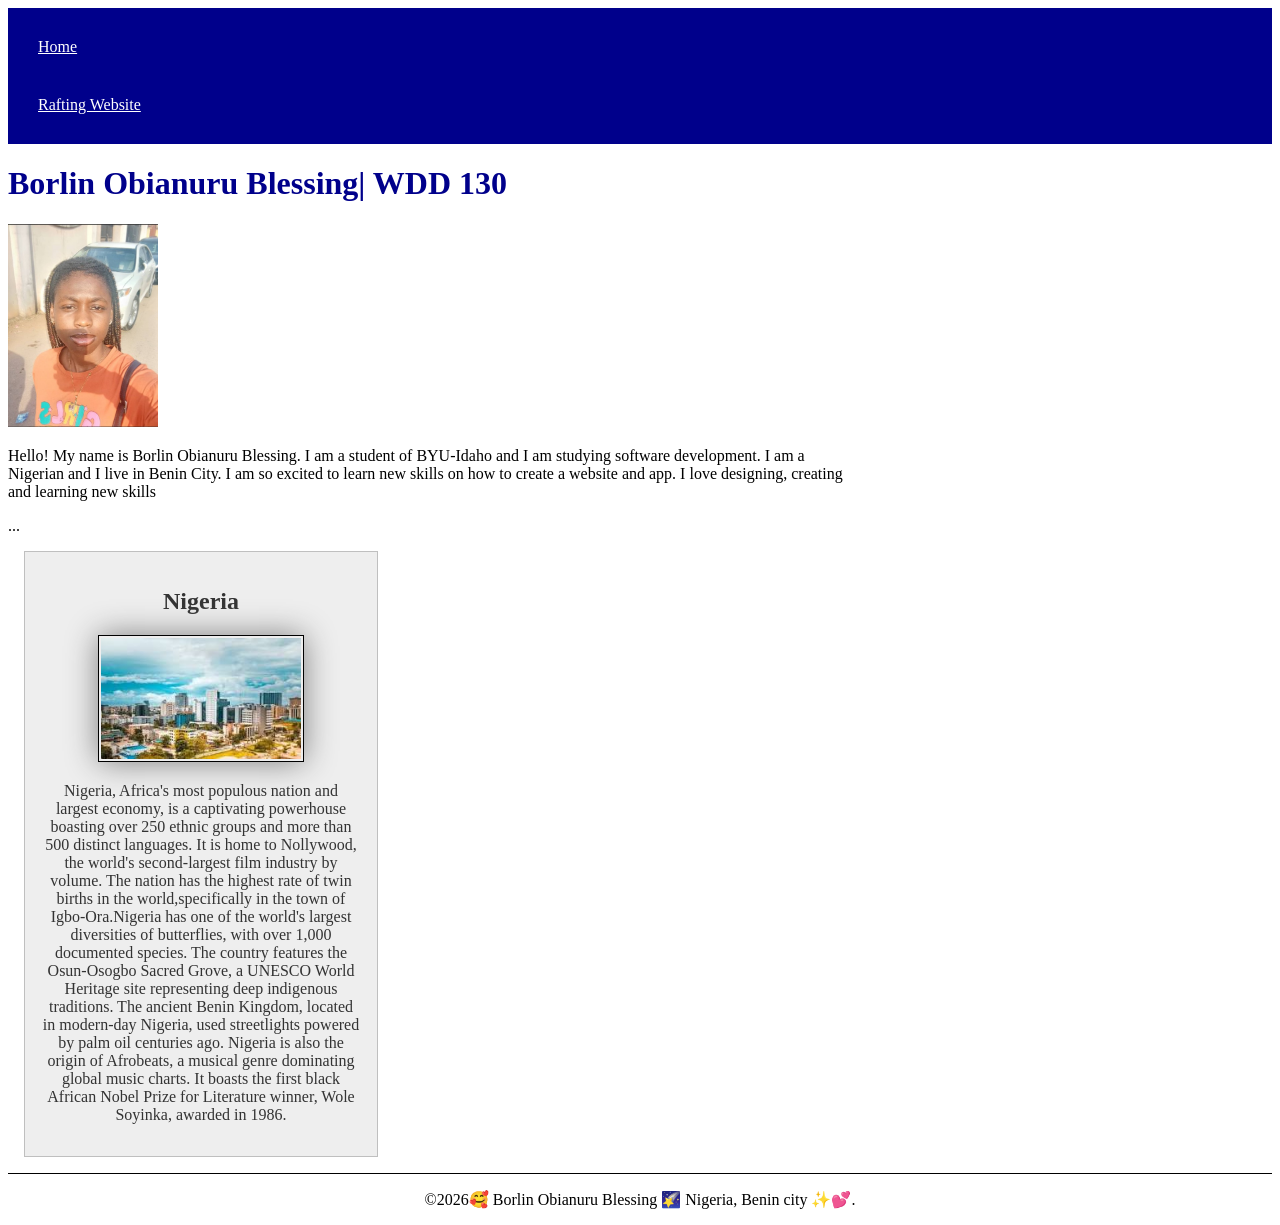
<file: index.html>
<!DOCTYPE html>
<html lang="en-US">

<head>
    <meta charset="utf-8">
    <meta name="viewport" content="width=device-width,initial-scale=1.0">
    <title>Borlin Obianuru Blessing| WDD 130</title>
    <meta name="description" content="Borlin Obianuru Blessing| WDD 130| BYU-Idaho Coding Classes">
    <meta name="author" content=" Borlin Obianuru Blessing">

    <link rel="stylesheet" href="styles/styles.css">

</head>

<body>
    <header>
        <nav>
            <a href="#">Home</a>
            <a href="wwr/">Rafting Website</a>
        </nav>
    </header>
    <main>
        <h1>Borlin Obianuru Blessing| WDD 130</h1>
        <img src="images/profile.jpg" alt="Hello, my name is Borlin Obianuru Blessing" width="200">
        <p>Hello! My name is Borlin Obianuru Blessing. I am a student of BYU-Idaho and I am
            studying
            software development. I am a Nigerian and I live in Benin City.
            I am so excited to learn new skills on how to create a website and app. I
            love designing, creating and learning new skills </p>
        ...
    </main>
    <aside>
        <h2> Nigeria </h2>
        <img src="week02/images/nigeria.jpg" alt="nigeria landscape">
        <p>Nigeria, Africa's most populous nation and largest economy, is a captivating powerhouse
            boasting over 250 ethnic groups and more than 500 distinct languages. It is home to
            Nollywood,
            the world's second-largest film industry by volume. The nation has the highest rate of
            twin births
            in the world,specifically in the town of Igbo-Ora.Nigeria has one of the world's largest
            diversities
            of butterflies, with over 1,000 documented species. The country features the Osun-Osogbo
            Sacred Grove,
            a UNESCO World Heritage site representing deep indigenous traditions. The ancient Benin
            Kingdom, located in modern-day Nigeria, used streetlights powered by palm oil centuries
            ago.
            Nigeria is also the origin of Afrobeats, a musical genre dominating global music charts.
            It boasts the
            first black African Nobel Prize for Literature winner, Wole Soyinka, awarded in 1986.
        </p>
    </aside>
    <footer>
        <p>©2026🥰 Borlin Obianuru Blessing 🌠 Nigeria, Benin city ✨💕.</p>
    </footer>


</body>

</html>
</file>
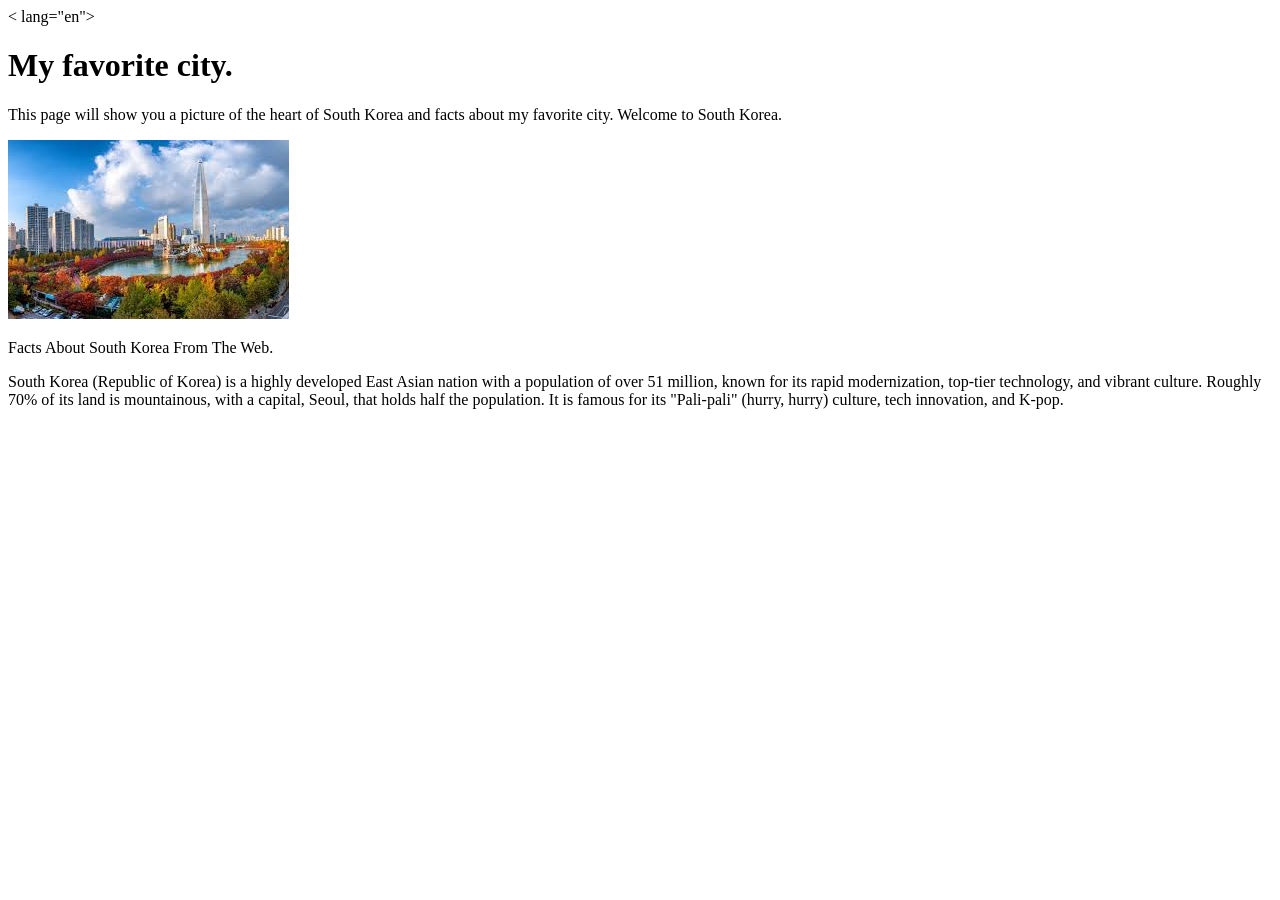
<file: week01/favorite-city.html>
<!DOCTYPE html>
< lang="en">

    <head>
        <meta charset="UTF-8">
        <meta name="viewport" content="width=device-width, initial-scale=1.0">
        <title>WDD 130 |My favourite city.</title>
    </head>

    </body>
    <h1>My favorite city.</h1>
    <p>This page will show you a picture of the heart of South Korea and facts about my favorite
        city.
        Welcome to South Korea. </p>

    <img src="images/my-favorite-city-image.jpg" alt=" The Heart of South Korea.">
    <p> Facts About South Korea From The Web. </p>
    <p> South Korea (Republic of Korea) is a highly developed East Asian nation with a
        population of
        over 51 million, known for its rapid modernization, top-tier technology, and vibrant
        culture.
        Roughly 70% of its land is mountainous, with a capital, Seoul, that holds half the
        population. It is famous
        for its "Pali-pali" (hurry, hurry) culture, tech innovation, and K-pop. </p>

    </body>

    </html>
</file>
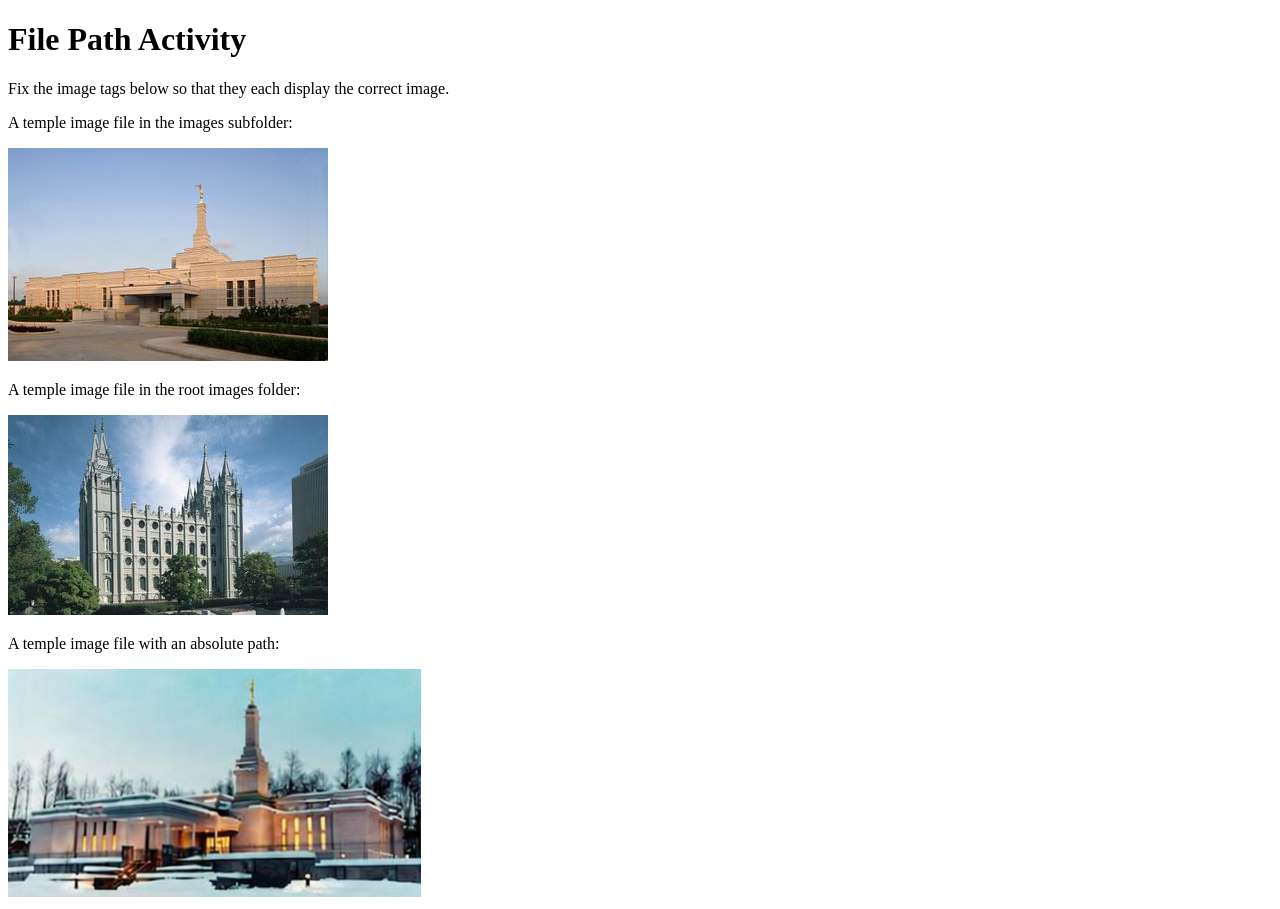
<file: week01/file-paths.html>
<!DOCTYPE html>
<html lang="en">

<head>
    <meta charset="UTF-8">
    <meta name="viewport" content="width=device-width, initial-scale=1.0">
    <title>File Path Activity</title>
</head>

<body>
    <h1>File Path Activity</h1>
    <p>Fix the image tags below so that they each display the correct image.</p>

    <p>A temple image file in the images subfolder:</p>
    <img src="images/aba-nigeria-temple.jpeg" alt="The Aba Nigeria Temple">

    <p>A temple image file in the root images folder:</p>
    <img src="../../../images/salt-lake-temple.jpg" alt="The Salt Lake Temple">

    <p>A temple image file with an absolute path:</p>
    <img src="/image/anchorage-temple-lds-253274-wallpaper.jpg" alt="The Anchorage Alaska Temple">


</body>

</html>
</file>
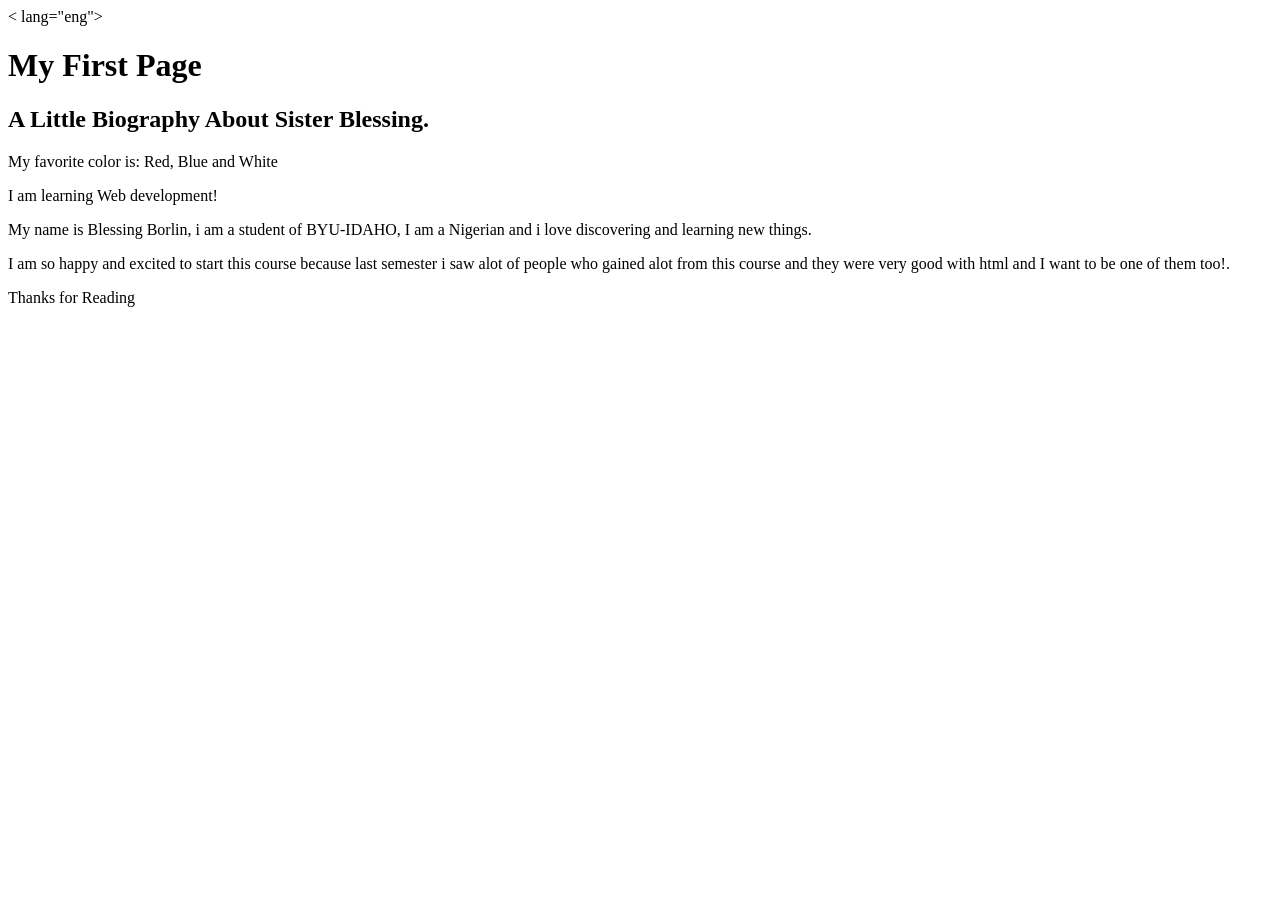
<file: week01/first-page.html>
<!DOCTYPE html>
< lang="eng">

    <head>
        <meta charset="UTF-8">
        <meta name="viewport" content="width=device-width, initial-scale=1.0">
        <title>My First Page</title>
    </head>

    <body>
        <h1>My First Page</h1>
        <h2> A Little Biography About Sister Blessing. </h2>
        <p> My favorite color is: Red, Blue and White </p>
        <p>I am learning Web development! </p>
        <p>My name is Blessing Borlin, i am a student of BYU-IDAHO, I am a Nigerian and i love
            discovering and learning new things.</p>
    </body>
    <p> I am so happy and excited to start this course because last semester i saw alot of people
        who gained alot from this course and they were very good with html and I want to be one of
        them
        too!.</p>

    <p> Thanks for Reading</p>

    </html>
</file>
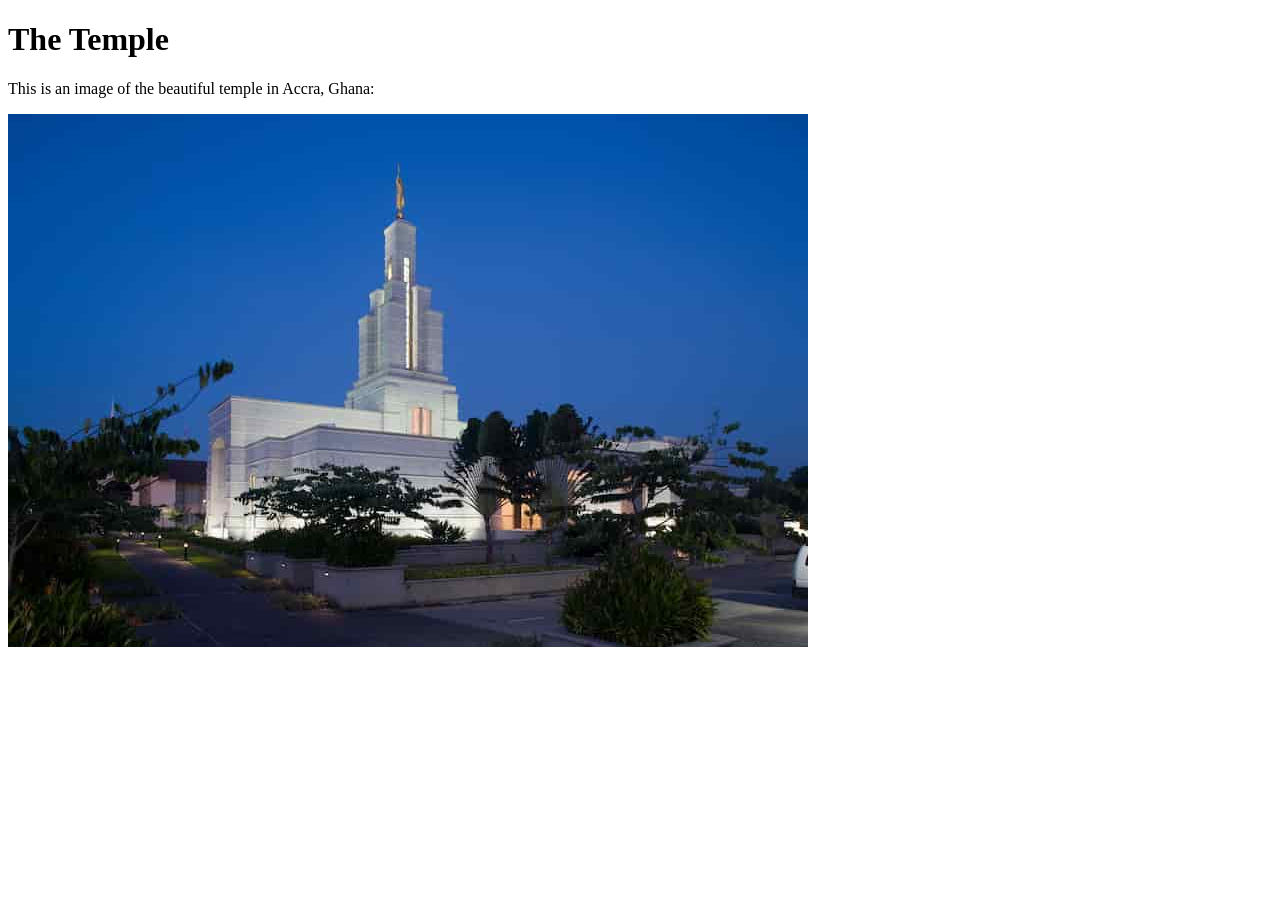
<file: week01/images-solution.html>
<!DOCTYPE html>
<html lang="en">

<head>
    <meta charset="UTF-8">
    <meta name="viewport" content="width=device-width, initial-scale=1.0">
    <title>Temple Image</title>
</head>

<body>
    <h1>The Temple</h1>
    <p>This is an image of the beautiful temple in Accra, Ghana:</p>
    <img src="images/temple-small.jpeg" alt="The Accra Ghana Temple">

</body>

</html>
</file>
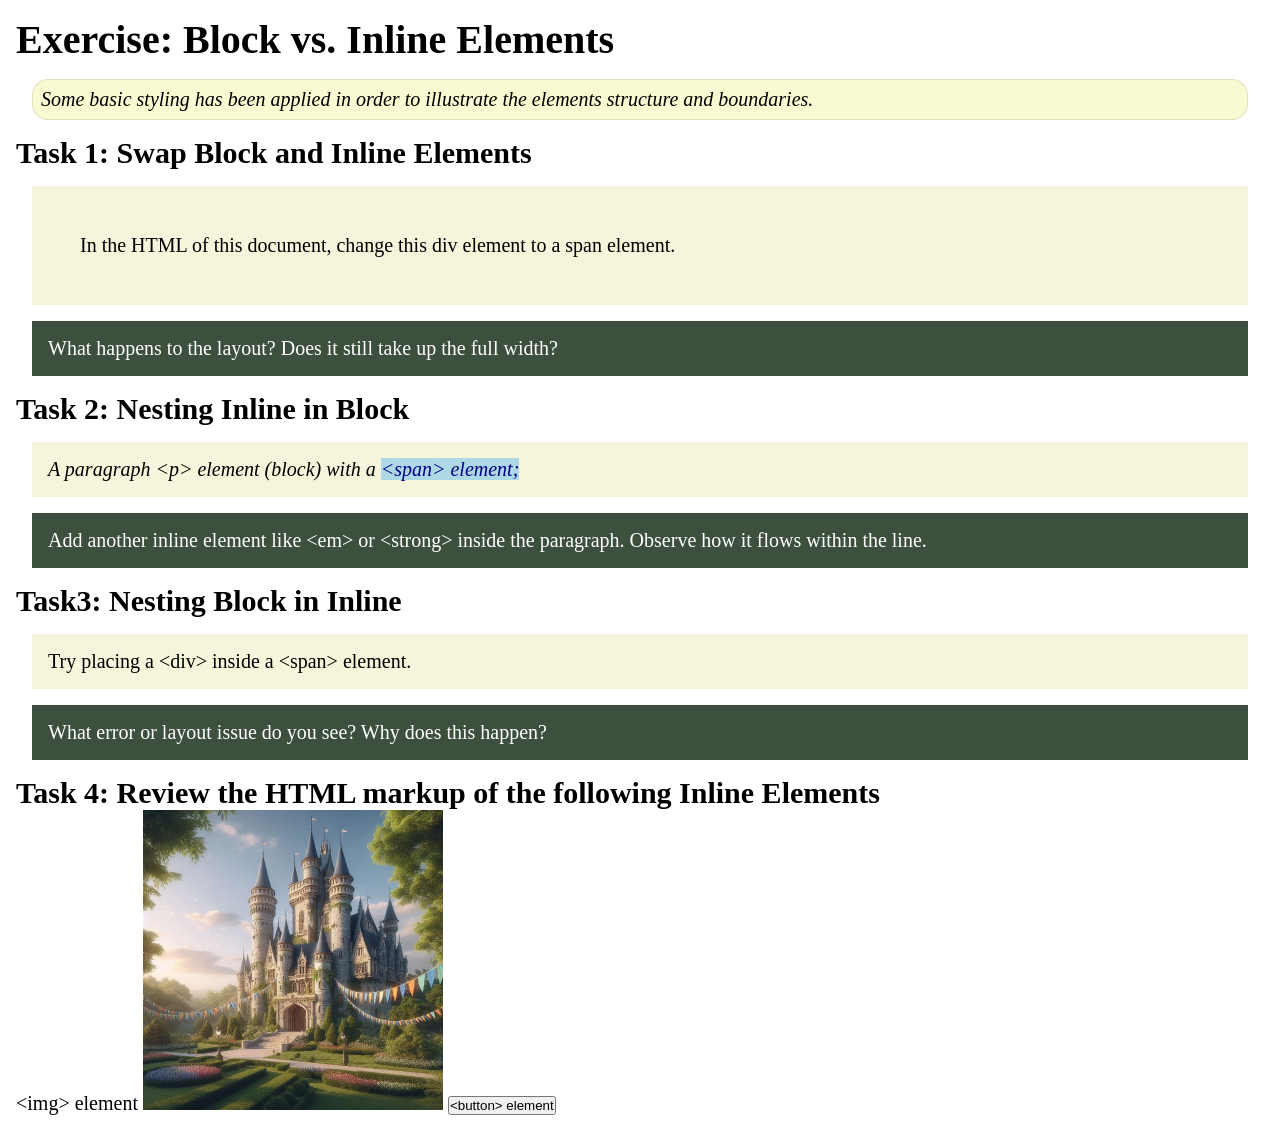
<file: week02/block-vs-inline.html>
<!DOCTYPE html>
<html lang="en">

<head>
    <meta charset="UTF-8">
    <meta name="viewport" content="width=device-width, initial-scale=1.0">
    <title>Exercise: Block vs. Inline Elements</title>
    <link rel="stylesheet" href="styles/block-vs-inline.css">
</head>

<body>
    <h1>Exercise: Block vs. Inline Elements</h1>
    <p class="note">Some basic styling has been applied in order to illustrate the elements
        structure and
        boundaries.</p>

    <h2>Task 1: Swap Block and Inline Elements</h2>
    <div>
        <div>In the HTML of this document, change this div element to a span element.</div>
    </div>

    <p class="question">What happens to the layout? Does it still take up the full width?</p>

    <h2>Task 2: Nesting Inline in Block</h2>
    <p> <em> A paragraph &lt;p&gt; element (block) with a <span>&lt;span&gt;
                element;</span></em></p>
    <p class="question">Add another inline element like &lt;em&gt; or &lt;strong&gt; inside the
        paragraph. Observe
        how it flows within the line.</p>

    <h2>Task3: Nesting Block in Inline</h2>
    <div>Try placing a &lt;div&gt; inside a &lt;span&gt; element.</div>
    <p class="question">What error or layout issue do you see? Why does this happen?</p>


    <h2>Task 4: Review the HTML markup of the following Inline Elements</h2>
    &lt;img&gt; element
    <img src="images/castle.webp" alt="placeholder image (images are inline)" width="300"
      height="300" href="https://churchofjesuschrist.org">
    <button type="button">&lt;button&gt; element</button>
    </main>
</body>

</html>
</file>
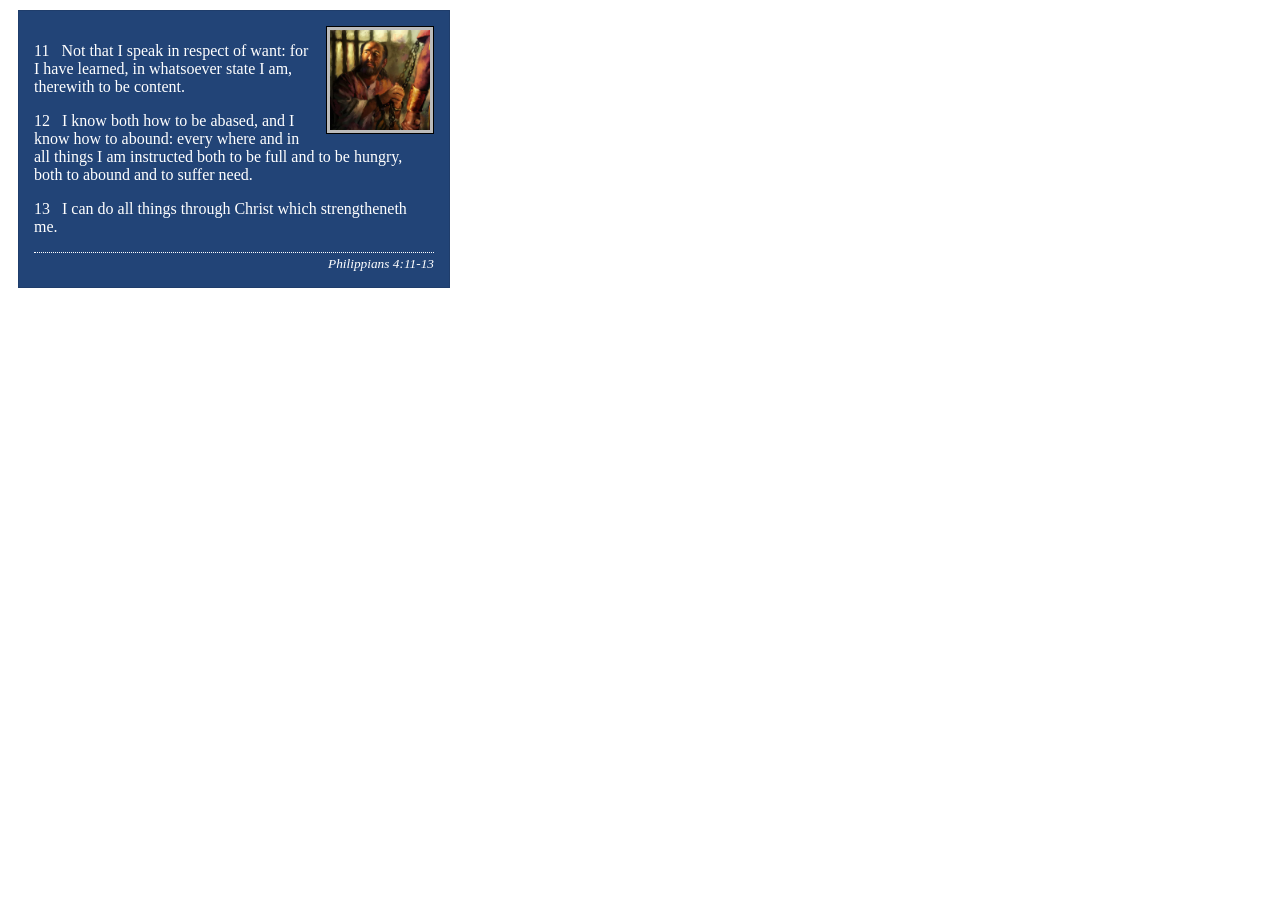
<file: week02/box-model-solution.html>
<!DOCTYPE html>
<html lang="en">
<head>
    <meta charset="UTF-8">
    <meta name="viewport" content="width=device-width, initial-scale=1.0">
    <title>Box Model Activity</title>
    <link rel="stylesheet" href="styles/box-model-solution.css">
</head>
<body>
    <main>
        <div class="callout">
            <img src="images/apostle-paul-imprisoned.webp" alt="Paul the Apostle - Imprisoned in Rome" width="200" height="200">
            <blockquote>
                <p>11 &nbsp; Not that I speak in respect of want: for I have learned, in whatsoever state I am, therewith to be content.</p>
                <p>12 &nbsp; I know both how to be abased, and I know how to abound: every where and in all things I am instructed both to be full and to be hungry, both to abound and to suffer need.</p>
                <p>13 &nbsp; I can do all things through Christ which strengtheneth me.</p>
            </blockquote>
            <cite>Philippians 4:11-13</cite>
        </div>
    </main>
</body>
</html>
</file>
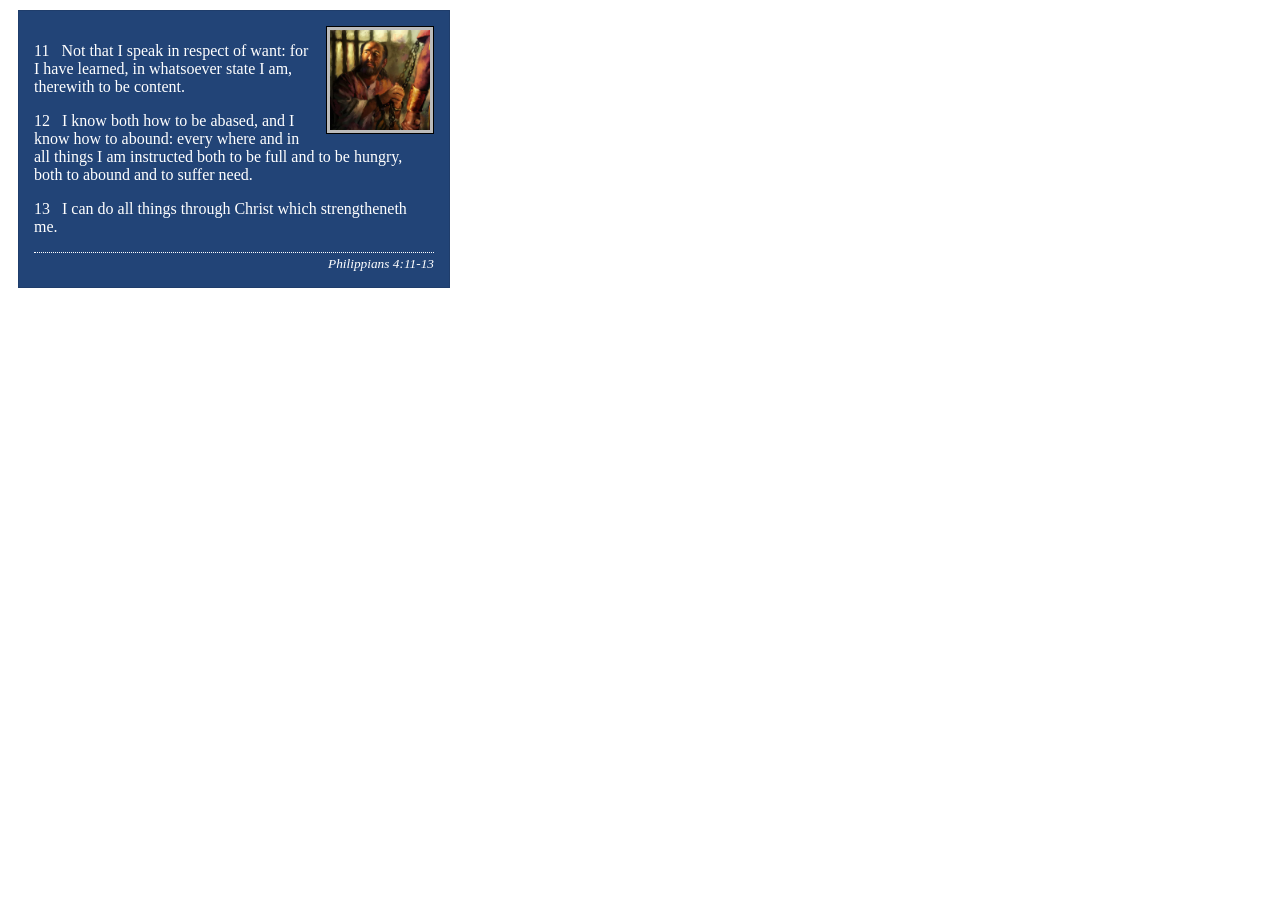
<file: week02/box-model.html>
<!DOCTYPE html>
<html lang="en">

<head>
    <meta charset="UTF-8">
    <meta name="viewport" content="width=device-width, initial-scale=1.0">
    <title>Box Model Activity</title>
    <link rel="stylesheet" href="styles/box-model.css">
</head>

<body>
    <main>
        <div class="callout">
            <img src="images/apostle-paul-imprisoned.webp"
              alt="Paul the Apostle - Imprisoned in Rome" width="200" height="200">
            <blockquote>
                <p>11 &nbsp; Not that I speak in respect of want: for I have learned, in whatsoever
                    state I am, therewith to be content.</p>
                <p>12 &nbsp; I know both how to be abased, and I know how to abound: every where and
                    in all things I am instructed both to be full and to be hungry, both to abound
                    and to suffer need.</p>
                <p>13 &nbsp; I can do all things through Christ which strengtheneth me.</p>
            </blockquote>
            <cite>Philippians 4:11-13</cite>
        </div>
    </main>
</body>

</html>
</file>
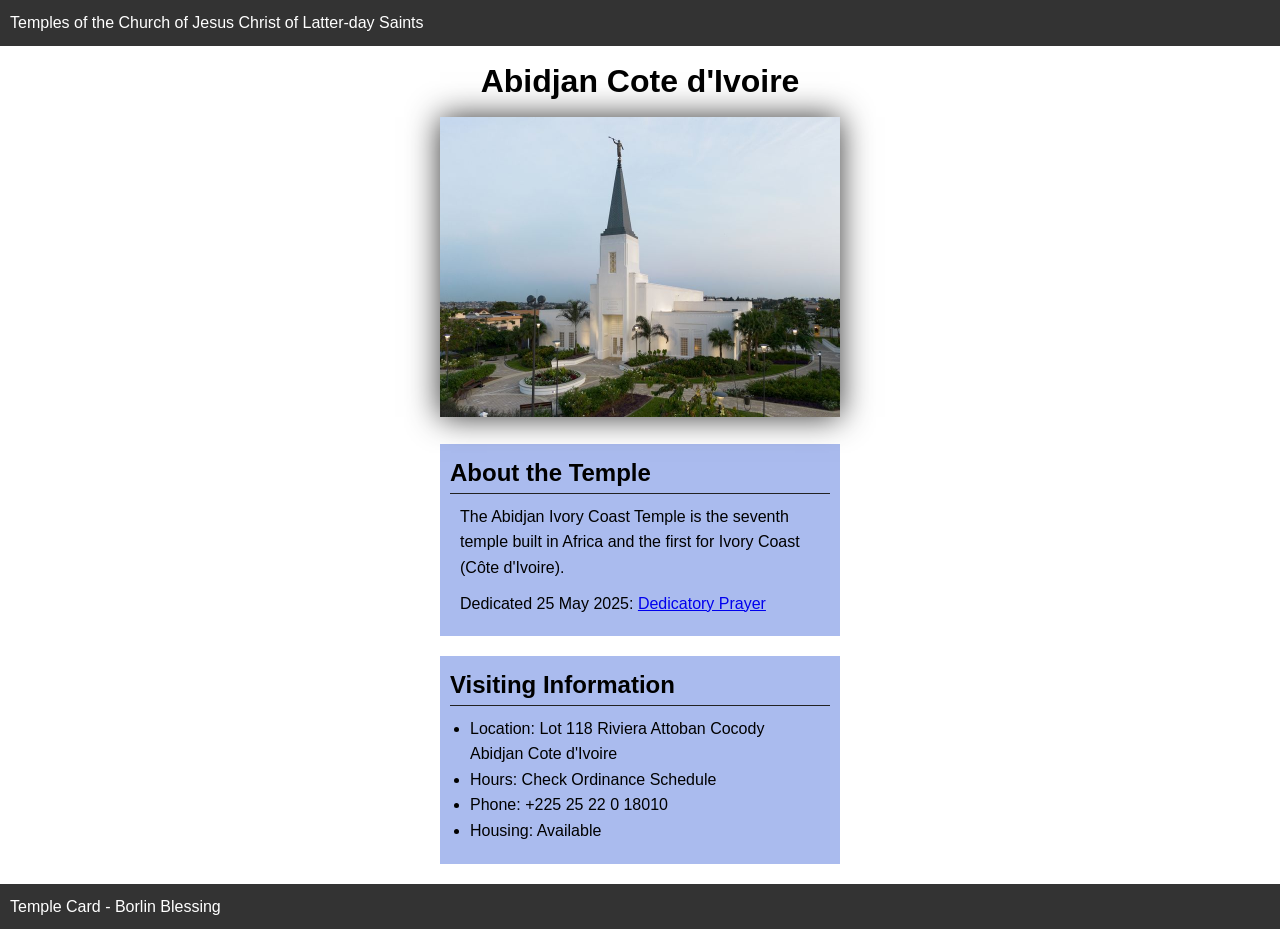
<file: week02/temple.html>
<!DOCTYPE html>
<html lang="en">

<head>
    <meta charset="UTF-8">
    <meta name="viewport" content="width=device-width, initial-scale=1.0">
    <title>Temple Card - Abidjan Cote d'Ivoire</title>
    <link rel="stylesheet" href="styles/temple.css">
</head>

<body>
    <header>
        <p>Temples of the Church of Jesus Christ of Latter-day Saints</p>
    </header>
    <main>
        <h1>Abidjan Cote d'Ivoire</h1>
        <picture>
            <img src=" images/abidjan-ivory-coast.jpeg" alt="Abidjan Cote d'Ivoire Temple">
        </picture>
        <section>
            <h2>About the Temple</h2>
            <p>The Abidjan Ivory Coast Temple is the seventh temple built in Africa and the first
                for Ivory Coast (Côte
                d'Ivoire).</p>
            <p>Dedicated 25 May 2025: <a
                  href="https://www.churchofjesuschrist.org/temples/dedicatory-prayer/abidjan-ivory-coast-temple/2025-05-25?lang=eng"
                  target="_blank" rel="noopener noreferrer">Dedicatory Prayer</a></p>
        </section>
        <section>
            <h2>Visiting Information</h2>
            <ul>
                <li>Location: Lot 118 Riviera Attoban Cocody Abidjan Cote d'Ivoire</li>
                <li>Hours: Check Ordinance Schedule</li>
                <li>Phone: +225 25 22 0 18010</li>
                <li>Housing: Available</li>
            </ul>
        </section>
    </main>
    <footer>
        <p>Temple Card - Borlin Blessing</p>
    </footer>
</body>

</html>
</file>
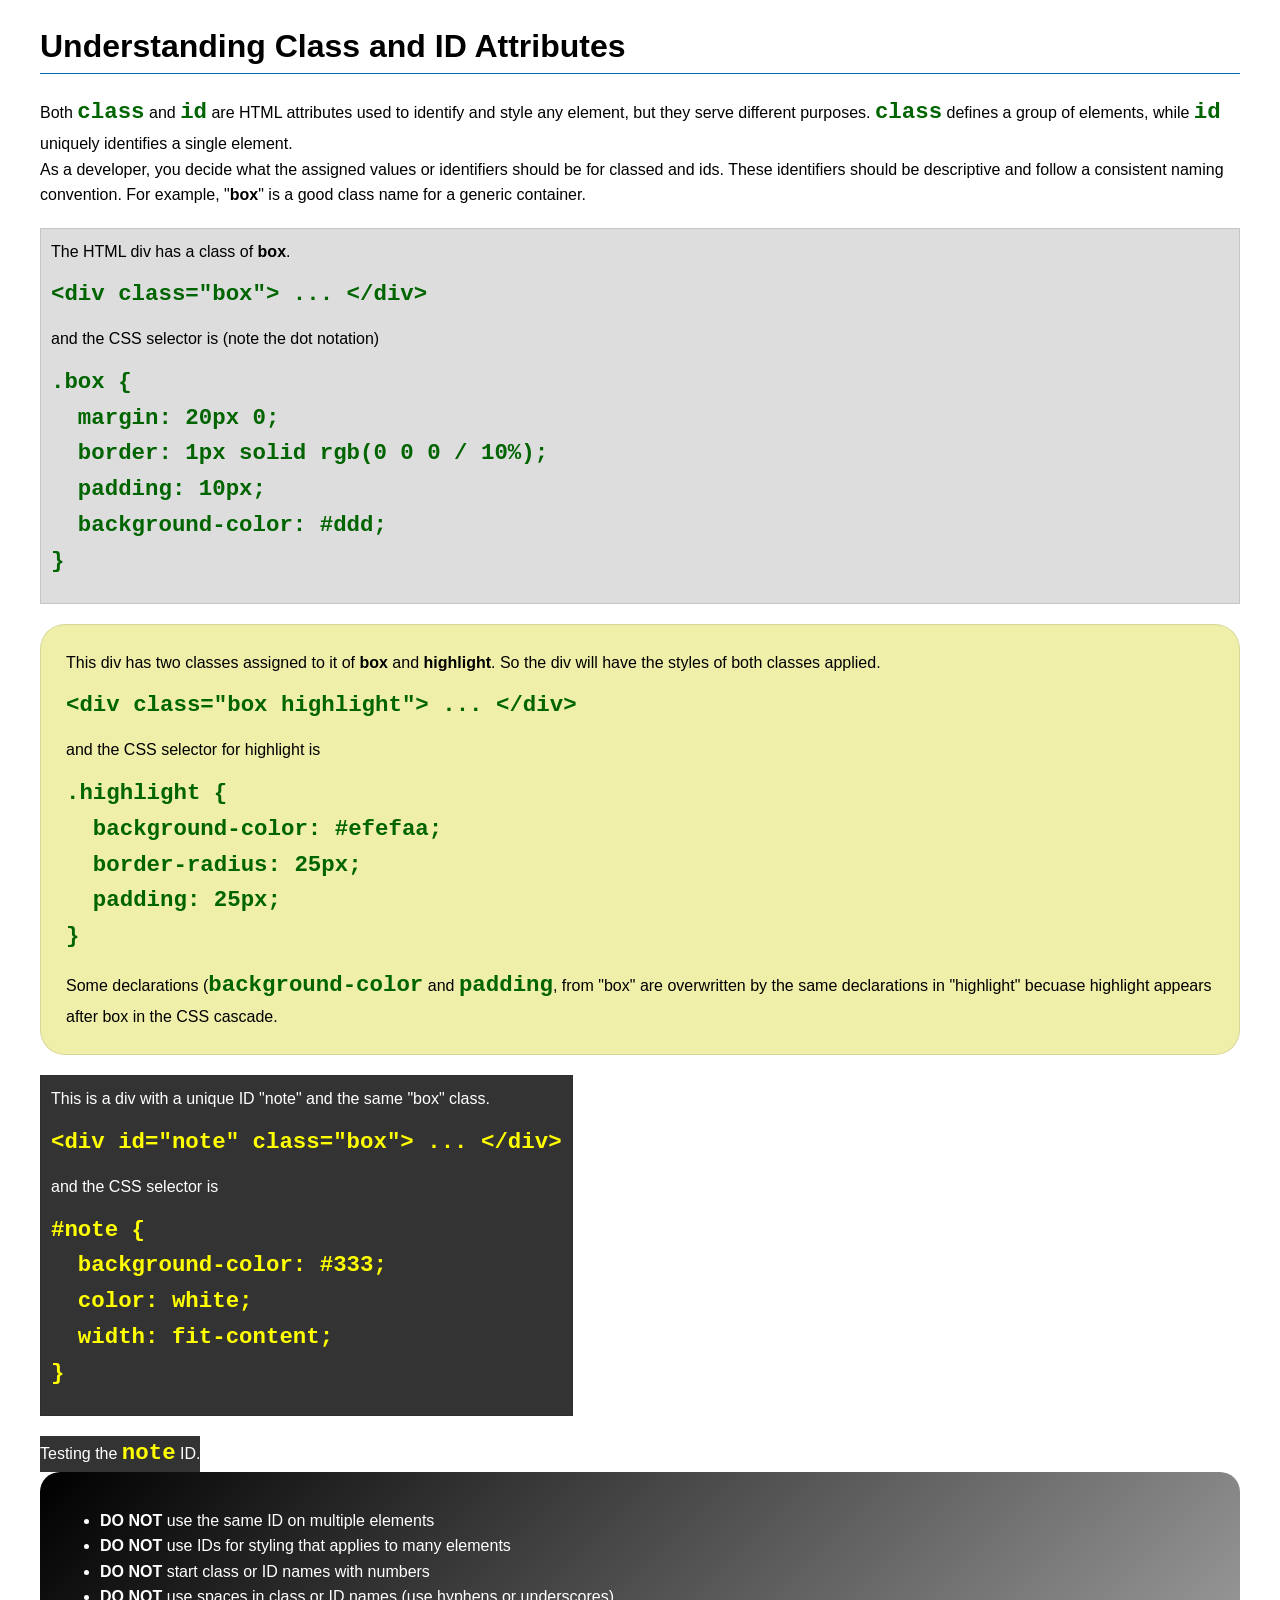
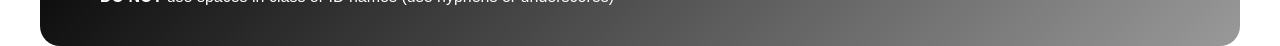
<file: week03/class-and-id.html>
<!DOCTYPE html>
<html lang="en">

<head>
    <meta charset="UTF-8">
    <meta name="viewport" content="width=device-width, initial-scale=1.0">
    <title>Class vs ID Attributes</title>
    <link rel="stylesheet" href="styles/class-and-id.css">
</head>

<body>
    <h1>Understanding Class and ID Attributes</h1>
    <p>Both <code>class</code> and <code>id</code> are HTML attributes used to identify and style any element, but they
        serve different purposes. <code>class</code> defines a group of elements, while <code>id</code> uniquely
        identifies a single element.</p>
    <p>As a developer, you decide what the assigned values or identifiers should be for classed and ids. These
        identifiers should be
        descriptive and follow a consistent naming convention. For example, "<strong>box</strong>" is a good class name
        for a generic container.</p>
    <div class="box">
        <p>The HTML div has a class of <strong>box</strong>.</p>
        <pre><code class="html">&lt;div class="box"&gt; ... &lt;/div&gt;</code></pre>
        and the CSS selector is (note the dot notation)
        <pre><code class="css">.box {
  margin: 20px 0;
  border: 1px solid rgb(0 0 0 / 10%);
  padding: 10px;
  background-color: #ddd; 
}</code></pre>
    </div>

    <div class="box highlight">
        <p>This div has two classes assigned to it of <strong>box</strong> and <strong>highlight</strong>. So the div
            will have the styles of both classes applied.</p>
        <pre><code class="html">&lt;div class="box highlight"&gt; ... &lt;/div&gt;</code></pre>
        and the CSS selector for highlight is
        <pre><code class="css">.highlight {
  background-color: #efefaa;
  border-radius: 25px;
  padding: 25px;
}</code></pre>
<p>Some declarations (<code>background-color</code> and <code>padding</code>, from "box" are overwritten by the same declarations in "highlight" becuase highlight appears after box in the CSS cascade.</p>
    </div>

    <div id="note" class="box">
        <p>This is a div with a unique ID "note" and the same "box" class.</p>
        <pre><code class="html">&lt;div id="note" class="box"&gt; ... &lt;/div&gt;</code></pre>
        and the CSS selector is
        <pre><code class="css">#note {
  background-color: #333;
  color: white;
  width: fit-content;
}</code></pre>
    </div>

    <div id="note">
        <p>Testing the <code>note</code> ID.</p>
    </div>

    <section id="best-practice">
        <ul>
            <li><strong>DO NOT</strong> use the same ID on multiple elements</li>
            <li><strong>DO NOT</strong> use IDs for styling that applies to many elements</li>
            <li><strong>DO NOT</strong> start class or ID names with numbers</li>
            <li><strong>DO NOT</strong> use spaces in class or ID names (use hyphens or underscores)</li>
        </ul>
    </section>




</body>

</html>
</file>
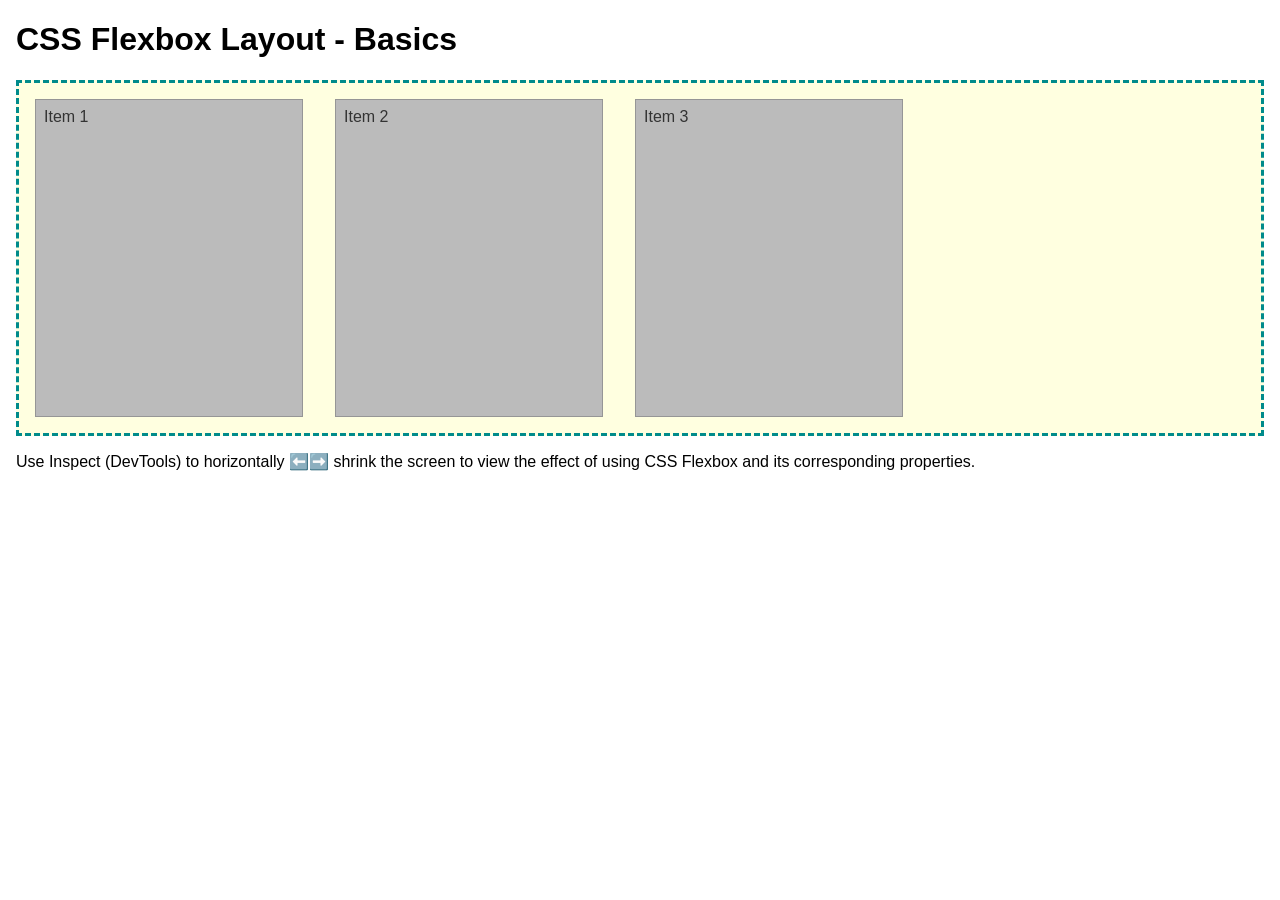
<file: week04/flexbox-layout.html>
<!DOCTYPE html>
<html lang="en">
<head>
    <meta charset="UTF-8">
    <meta name="viewport" content="width=device-width, initial-scale=1.0">
    <title>CSS Flexbox Layout - Basics</title>
    <link rel="stylesheet" href="styles/flexbox.css">
</head>
<body>
    <main>
        <h1>CSS Flexbox Layout - Basics</h1>
        <div class="flex-container">
            <div class="flex-item item1">Item 1</div>
            <div class="flex-item item2">Item 2</div>
            <div class="flex-item item3">Item 3</div>
        </div>
        <p>Use Inspect (DevTools) to horizontally ⬅️➡️ shrink the screen to view the effect of using CSS Flexbox and its corresponding properties.</p>
    </main>
</body>
</html>
</file>
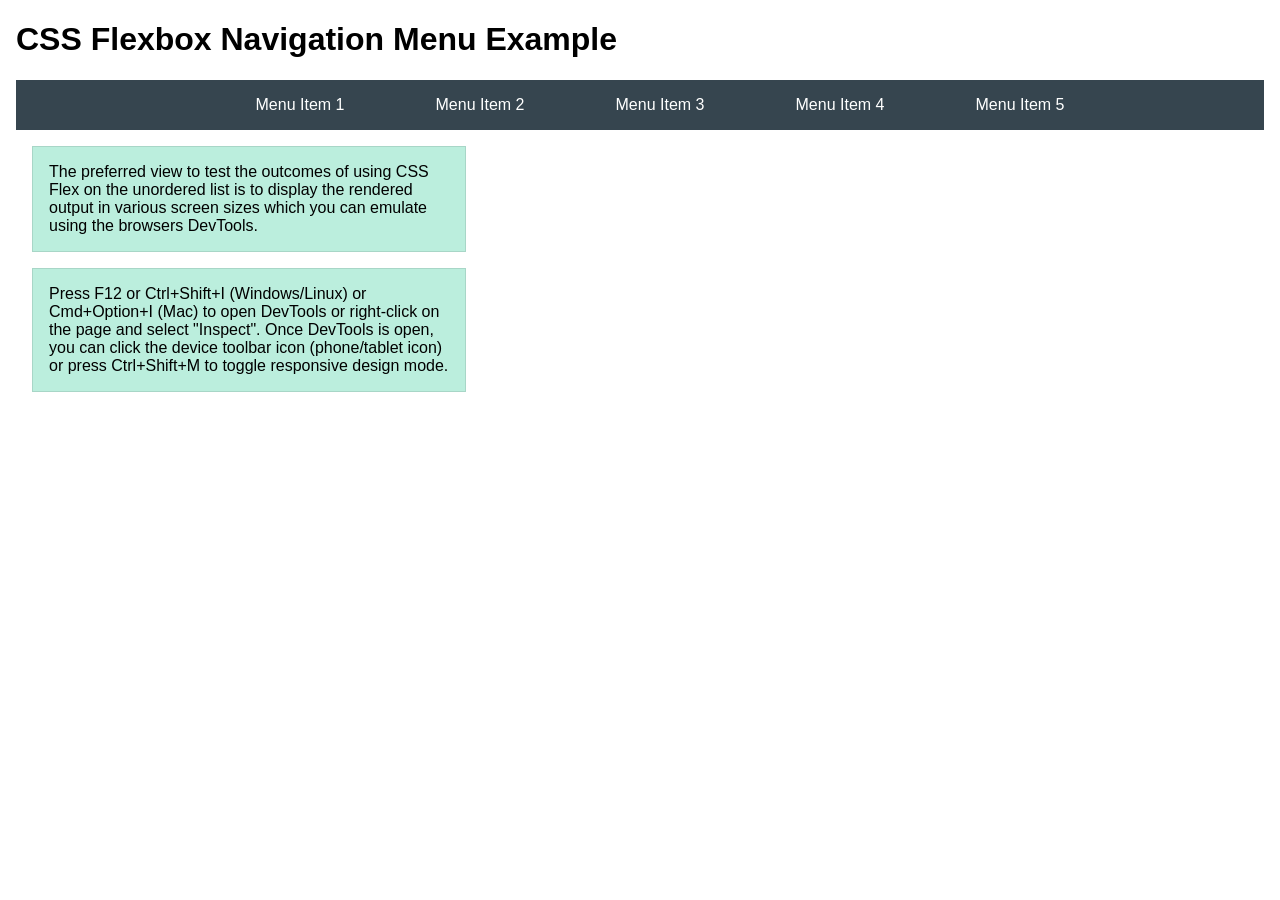
<file: week04/flexbox-menu.html>
<!DOCTYPE html>
<html lang="en">
<head>
    <meta charset="UTF-8">
    <meta name="viewport" content="width=device-width, initial-scale=1.0">
    <title>CSS Flexbox - Navigation Menu</title>
    <link rel="stylesheet" href="styles/flexbox-menu.css">
</head>
<body>
    <main>
        <h1>CSS Flexbox Navigation Menu Example</h1>
        <nav>
            <ul>
                <li><a href="#">Menu Item 1</a></li>
                <li><a href="#">Menu Item 2</a></li>
                <li><a href="#">Menu Item 3</a></li>
                <li><a href="#">Menu Item 4</a></li>
                <li><a href="#">Menu Item 5</a></li>
            </ul>
        </nav>
        <p>The preferred view to test the outcomes of using CSS Flex on the unordered list is to display the rendered output in various screen sizes which you can emulate using the browsers DevTools.</p>

        <p>Press F12 or Ctrl+Shift+I (Windows/Linux) or Cmd+Option+I (Mac) to open DevTools or right-click on the page and select "Inspect". Once DevTools is open, you can click the device toolbar icon (phone/tablet icon) or press Ctrl+Shift+M to toggle responsive design mode.</p>

                      
        
    </main>
</body>
</html>
</file>
<file: styles/styles.css>
main {
     max-width: 840px;
 }

 aside {
     width: 20rem;
     margin: 1rem;
     border: 1px solid rgb(0 0 0 / 0.2);
     /* 1️⃣ */
     padding: 1rem;
     background-color: #eee;
     color: #333;
     text-align: center;
 }

 aside img {
     width: 200px;
     height: auto;
 }

 main img {
     width: 150px;
     height: auto;
     border: none;
     padding: 0;
     box-shadow: none;
 }

 p {
     padding: 0;
 }

 footer {
     margin-top: 15px;
     border-top: 1px solid #000;
     text-align: center;
 }

 nav {
     background-color: darkblue;
     padding: 10px;
 }

 nav a {
     color: white;
     display: block;
     padding: 20px;
 }

 h1 {
     color: darkblue;
 }

 img {
     width: 150px;
     height: auto;
     border: 1px solid black;
     padding: 2px;
     box-shadow: 0 0 30px gray;
 }
</file>
<file: week02/styles/block-vs-inline.css>
* {
    margin: 0;
    padding: 0;
}

body {
    font-size: 20px;
    margin: 1rem;
}

p,
div {
    background-color: beige;
    margin: 1rem;
    padding: 1rem;
}

span {
    color: navy;
    background-color: lightblue;
}

code {
    margin: 0;
    padding: 0;
    color: green;
    font-size: 1.2rem;
}

.note {
    font-style: italic;
    background-color: lightgoldenrodyellow;
    border-radius: 1rem;
    border: 1px solid rgb(0 0 0 / 10%);
    margin: 1rem;
    padding: .5rem;
}

.question {
    background-color: #3d503d;
    color: #fff;
}
</file>
<file: week02/styles/box-model-solution.css>
.callout {
    max-width: 400px;
    margin: 10px;
    border: 1px solid rgba(0, 0, 0, .1);
    padding: 15px;
    background-color: #247;
    color: #fff;
}

.callout img {
    float: right;
    margin: 0 0 10px 15px;
    border: 1px solid #000;
    padding: 3px;
    background-color: #bbb;
    width: 100px;
    height: auto;

}

blockquote {
    margin: 0;
}

cite {
    display: block;
    border-top: 1px dotted #fff;
    padding-top: 3px;
    text-align: right;
    font-size: smaller;
}
</file>
<file: week02/styles/box-model.css>
.callout {
    max-width: 400px;
    margin: 10px;
    border: 1px solid rgba(0, 0, 0, .1);
    padding: 15px;
    background-color: #247;
    color: #fff;
}

.callout img {
    float: right;
    margin: 0 0 10px 15px;
    border: 1px solid #000;
    padding: 3px;
    background-color: #bbb;
    width: 100px;
    height: auto;

}

blockquote {
    margin: 0;
}

cite {
    display: block;
    border-top: 1px dotted #fff;
    padding-top: 3px;
    text-align: right;
    font-size: smaller;
}
</file>
<file: week02/styles/temple.css>
* {
    margin: 0;
    padding: 0;

}

body {
    font-family: Arial, sans-serif;
    line-height: 1.6;
}

header,
footer {
    background-color: #333;
    color: #fff;
    padding: 10px;
    text-align: colour;
    font-size: 1.5rom;

}

main {
    width: 400px;
    margin: 0 auto;
}

h1 {
    margin: 10px;
    text-align: center;
}

h2 {
    border-bottom: 1px solid #222;
}

img {
    width: 100%;
    height: auto;
    box-shadow: 0 0 30px #333;
}

section {
    margin: 20px 0;
    border: 1px solid rgh (0 0 0 10%);
    padding: 10px;
    background-color: #abe;
    font-size: .9 rem;
}

section p {
    margin: 10px;
}

ul {
    margin: 10px 20px;

}

footer {
    font-size: .9 rem;
}
</file>
<file: week03/styles/class-and-id.css>
body {
    font-family: Arial, sans-serif;
    line-height: 1.6;
    margin: 0;
    padding: 0 40px;
}

h1 {
    border-bottom: 1px solid rgb(0 110 182);
    padding-bottom: 0;
}



p {
    margin: 0;
}

code {
    color: darkgreen;
    font-weight: 700;
    font-size: 1.4rem;
}

/* Class examples - can be reused */

.box {
    margin: 20px 0;
    border: 1px solid rgb(0 0 0 / 10%);
    padding: 10px;
    background-color: #ddd; /* this is shorthand for #dddddd */
}

.highlight {
    background-color: #efefaa;
    border-radius: 25px;
    padding: 25px;
}

/* ID examples - should be unique */

#note {
    background-color: #333;
    color: white;
    width: fit-content;
}

#note code {
    color: yellow;
}

#best-practice {
    background: linear-gradient(135deg, #000 0%, #999 100%);
    color: white;
    border-radius: 20px;
    padding: 20px
}
</file>
<file: week04/styles/flexbox.css>
body {
    font-family: Helvetica, Arial, sans-serif;
    margin: 1rem;
}

.flex-container {
    border: 3px dashed darkcyan;
    background-color: lightyellow;
    display: flex;
    flex-wrap: wrap;
}

.flex-item {
    width: 250px;
    margin: 1rem;
    border: 1px solid rgb(0 0 0 / 20%);
    padding: 0.5rem;
    background-color: #bbb;
    color: #333;
}

.item1 {
    min-height: 100px;
}

.item2 {
    min-height: 200px;
}

.item3 {
    min-height: 300px;
}
</file>
<file: week04/styles/flexbox-menu.css>
body {
    font-family: Helvetica, Arial, sans-serif;
    margin: 1rem;
}

nav {
    background-color: #36454f;
}

nav ul {
    list-style-type: none;
    display: flex;
    flex-wrap: wrap;
    max-width: 900px;
    margin: 0 auto;
    justify-content: space-around;
    align-items: center;
}

nav a {
    display: block;
    color: #fff;
    text-align: center;
    padding: 1rem;
    text-decoration: none;
}

p {
    margin: 1rem;
    border: 1px solid rgb(0 0 0 / 10%);
    padding: 1rem;
    background-color: #bed;
    max-width: 400px;
}

#devtools-btn {
    background-color: #36454f;
    color: white;
    border: none;
    padding: 12px 24px;
    margin: 1rem;
    font-size: 16px;
    font-family: Helvetica, Arial, sans-serif;
    border-radius: 4px;
    cursor: pointer;
    transition: background-color 0.3s ease;
}

#devtools-btn:hover {
    background-color: #4a5a6a;
}

#devtools-btn:active {
    background-color: #2a3a4a;
}
</file>
